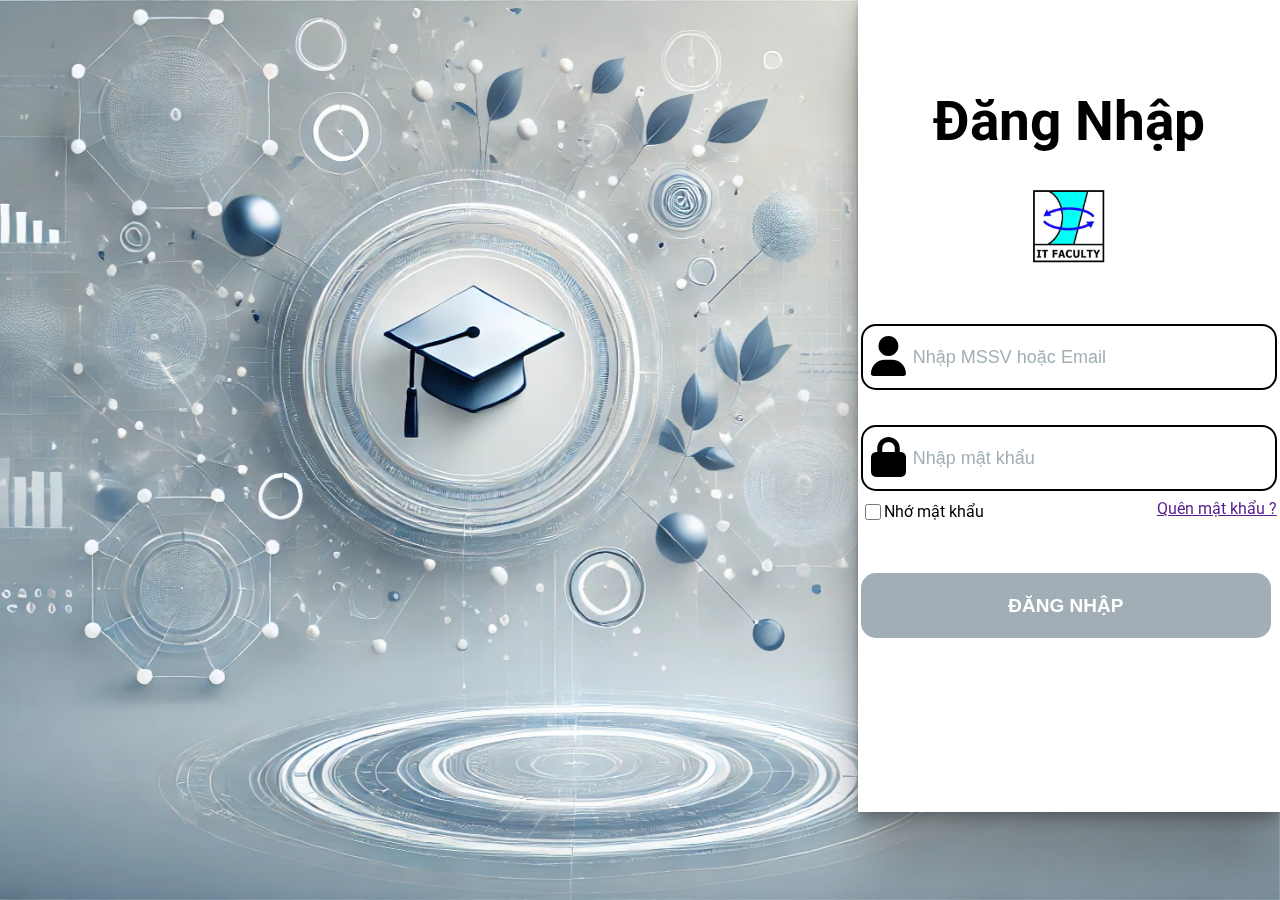
<file: Index.html>
<!DOCTYPE html>
<html lang="en">
  <head>
    <link rel="stylesheet" href="/css/reset.css" />
    <link rel="stylesheet" href="/css/index.css" />
    <link rel="preconnect" href="https://fonts.googleapis.com" />
    <link rel="preconnect" href="https://fonts.gstatic.com" crossorigin />
    <link
      rel="stylesheet"
      href="https://cdnjs.cloudflare.com/ajax/libs/font-awesome/6.7.2/css/all.min.css"
      integrity="sha512-Evv84Mr4kqVGRNSgIGL/F/aIDqQb7xQ2vcrdIwxfjThSH8CSR7PBEakCr51Ck+w+/U6swU2Im1vVX0SVk9ABhg=="
      crossorigin="anonymous"
      referrerpolicy="no-referrer"
    />
    <link
      href="https://fonts.googleapis.com/css2?family=Be+Vietnam+Pro:ital,wght@0,100;0,200;0,300;0,400;0,500;0,600;0,700;0,800;0,900;1,100;1,200;1,300;1,400;1,500;1,600;1,700;1,800;1,900&family=Inter:ital,opsz,wght@0,14..32,100..900;1,14..32,100..900&family=Poppins:ital,wght@0,100;0,200;0,300;0,400;0,500;0,600;0,700;0,800;0,900;1,100;1,200;1,300;1,400;1,500;1,600;1,700;1,800;1,900&family=Roboto:ital,wght@0,100;0,300;0,400;0,500;0,700;0,900;1,100;1,300;1,400;1,500;1,700;1,900&family=Sora:wght@100..800&display=swap"
      rel="stylesheet"
    />
    <meta charset="UTF-8" />
    <meta name="viewport" content="width=device-width, initial-scale=1.0" />
    <title>Đăng Nhập</title>
  </head>
  <body>
    <img src="/picture/image.png" class="bg" />
    <div class="container">
      <div class="login">
        <h1 class="login-title">Đăng Nhập</h1>
        <img src="/picture/it.png" alt="" class="login-picture" />
        <form action="" class="login-form">
          <div class="user-container">
            <i class="fa-solid fa-user"></i>
            <input
              type="text"
              name=""
              id=""
              placeholder="Nhập MSSV hoặc Email"
              class="user"
            />
          </div>
          <div class="password-container">
            <i class="fa-solid fa-lock"></i>
            <input
              type="password"
              name=""
              id=""
              placeholder="Nhập mật khẩu"
              class="password"
            />
          </div>
          <div class="login-container">
            <div class="remember">
              <input type="checkbox" name="" id="" />
              <div class="remember-title">Nhớ mật khẩu</div>
            </div>
            <a href="" class="fgpass">Quên mật khẩu ?</a>
          </div>
          <button class="btn">ĐĂNG NHẬP</button>
        </form>
      </div>
    </div>
  </body>
</html>
</file>
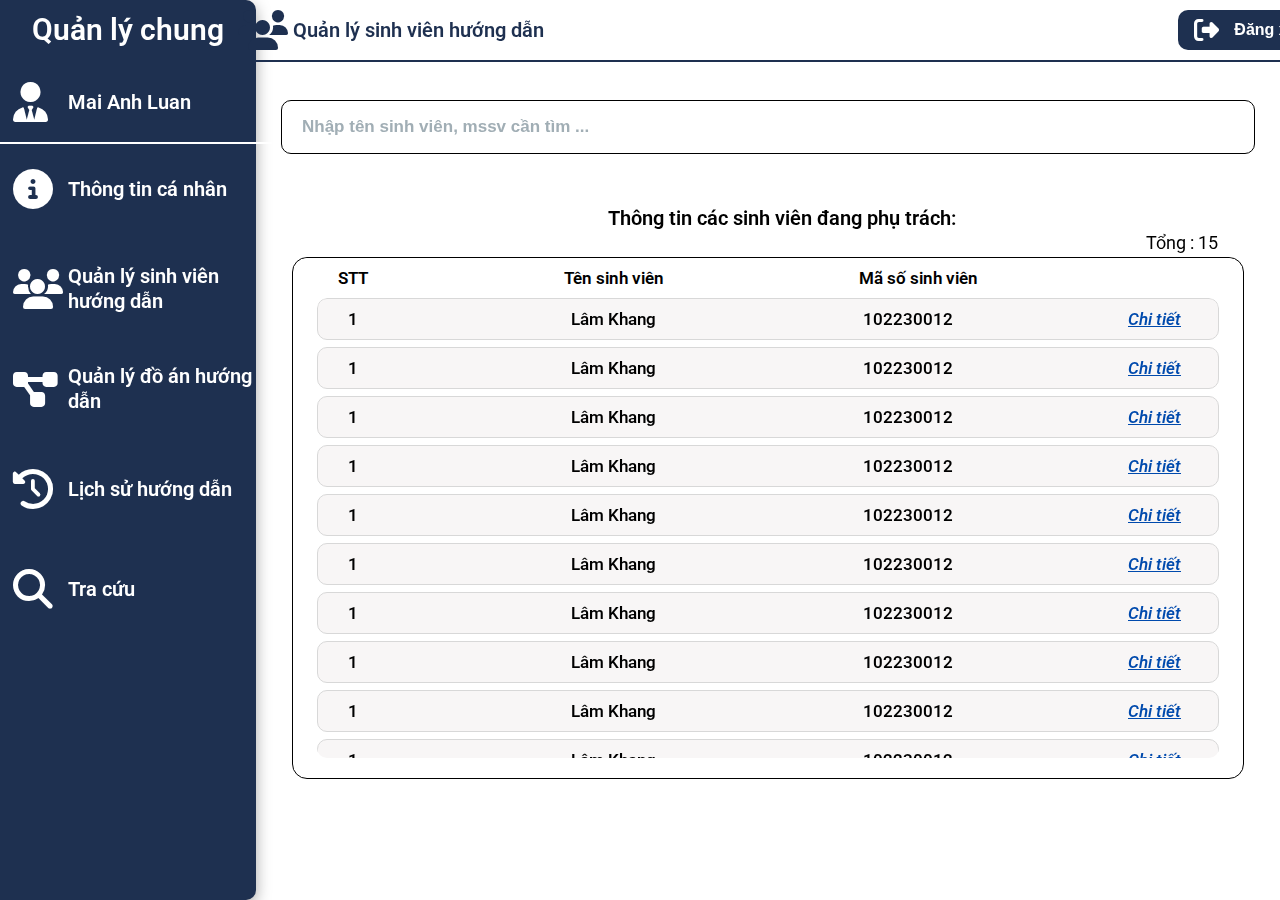
<file: GV-quanlysinhvien.html>
<!DOCTYPE html>
<html lang="en">
  <head>
    <link rel="stylesheet" href="/css/reset.css" />
    <link rel="stylesheet" href="/css/GV-quanlysinhvien.css" />
    <link rel="preconnect" href="https://fonts.googleapis.com" />
    <link rel="preconnect" href="https://fonts.gstatic.com" crossorigin />
    <link
      rel="stylesheet"
      href="https://cdnjs.cloudflare.com/ajax/libs/font-awesome/6.7.2/css/all.min.css"
      integrity="sha512-Evv84Mr4kqVGRNSgIGL/F/aIDqQb7xQ2vcrdIwxfjThSH8CSR7PBEakCr51Ck+w+/U6swU2Im1vVX0SVk9ABhg=="
      crossorigin="anonymous"
      referrerpolicy="no-referrer"
    />
    <link
      href="https://fonts.googleapis.com/css2?family=Be+Vietnam+Pro:ital,wght@0,100;0,200;0,300;0,400;0,500;0,600;0,700;0,800;0,900;1,100;1,200;1,300;1,400;1,500;1,600;1,700;1,800;1,900&family=Inter:ital,opsz,wght@0,14..32,100..900;1,14..32,100..900&family=Poppins:ital,wght@0,100;0,200;0,300;0,400;0,500;0,600;0,700;0,800;0,900;1,100;1,200;1,300;1,400;1,500;1,600;1,700;1,800;1,900&family=Roboto:ital,wght@0,100;0,300;0,400;0,500;0,700;0,900;1,100;1,300;1,400;1,500;1,700;1,900&family=Sora:wght@100..800&display=swap"
      rel="stylesheet"
    />
    <meta charset="UTF-8" />
    <meta name="viewport" content="width=device-width, initial-scale=1.0" />
    <title>Quản lý sinh viên</title>
  </head>
  <body>
    <div class="container">
      <div class="left">
        <h1>Quản lý chung</h1>
        <div class="gachngang"></div>
        <div class="xinchao">
          <i class="fa-solid fa-user-tie"></i>
          <span>Mai Anh Luan </span>
        </div>
        <div class="gachngang2"></div>
        <a href="/GV-thongtin.html" class="info">
          <i class="fa-solid fa-circle-info"></i>
          <span>Thông tin cá nhân</span>
        </a>
        <a href="/GV-quanlysinhvien.html" class="detail">
          <i class="fa-solid fa-users"></i>
          <span>Quản lý sinh viên hướng dẫn</span>
        </a>
        <a href="/GV-quanlydoan.html" class="detail">
          <i class="fa-solid fa-diagram-project"></i>
          <span>Quản lý đồ án hướng dẫn</span>
        </a>
        <a href="/GV-lichsuhuongdan.html" class="progess">
          <i class="fa-solid fa-clock-rotate-left"></i>
          <span>Lịch sử hướng dẫn</span>
        </a>
        <a href="/GV-tracuu.html" class="score">
          <i class="fa-solid fa-magnifying-glass"></i>
          <span>Tra cứu</span>
        </a>
      </div>
      <div class="right">
        <div class="hienthi">
          <div class="hienthi-thongtin">
            <i class="fa-solid fa-users"></i>
            <span>Quản lý sinh viên hướng dẫn</span>
          </div>
          <button class="btn-out">
            <i class="fa-solid fa-right-from-bracket"></i>
            <div class="out">Đăng xuất</div>
          </button>
        </div>
        <div class="right-container">
          <input
            type="text"
            name=""
            id=""
            placeholder="Nhập tên sinh viên, mssv cần tìm ..."
          />
          <div class="thongtinsv-container">
            <h1 class="thongtinsv">Thông tin các sinh viên đang phụ trách:</h1>
            <div class="tong">Tổng : 15</div>
          </div>
          <div class="right-information">
            <div>
              <div>STT</div>
              <div>Tên sinh viên</div>
              <div>Mã số sinh viên</div>
            </div>
            <div class="information-container">
              <div>
                <div class="thanhphan">
                  <div>1</div>
                  <div>Lâm Khang</div>
                  <div>102230012</div>
                  <a href="">Chi tiết</a>
                </div>
                <div class="thanhphan">
                  <div>1</div>
                  <div>Lâm Khang</div>
                  <div>102230012</div>
                  <a href="">Chi tiết</a>
                </div>
                <div class="thanhphan">
                  <div>1</div>
                  <div>Lâm Khang</div>
                  <div>102230012</div>
                  <a href="">Chi tiết</a>
                </div>
                <div class="thanhphan">
                  <div>1</div>
                  <div>Lâm Khang</div>
                  <div>102230012</div>
                  <a href="">Chi tiết</a>
                </div>
                <div class="thanhphan">
                  <div>1</div>
                  <div>Lâm Khang</div>
                  <div>102230012</div>
                  <a href="">Chi tiết</a>
                </div>
                <div class="thanhphan">
                  <div>1</div>
                  <div>Lâm Khang</div>
                  <div>102230012</div>
                  <a href="">Chi tiết</a>
                </div>
                <div class="thanhphan">
                  <div>1</div>
                  <div>Lâm Khang</div>
                  <div>102230012</div>
                  <a href="">Chi tiết</a>
                </div>
                <div class="thanhphan">
                  <div>1</div>
                  <div>Lâm Khang</div>
                  <div>102230012</div>
                  <a href="">Chi tiết</a>
                </div>
                <div class="thanhphan">
                  <div>1</div>
                  <div>Lâm Khang</div>
                  <div>102230012</div>
                  <a href="">Chi tiết</a>
                </div>
                <div class="thanhphan">
                  <div>1</div>
                  <div>Lâm Khang</div>
                  <div>102230012</div>
                  <a href="">Chi tiết</a>
                </div>
                <div class="thanhphan">
                  <div>1</div>
                  <div>Lâm Khang</div>
                  <div>102230012</div>
                  <a href="">Chi tiết</a>
                </div>
                <div class="thanhphan">
                  <div>1</div>
                  <div>Lâm Khang</div>
                  <div>102230012</div>
                  <a href="">Chi tiết</a>
                </div>
                <div class="thanhphan">
                  <div>1</div>
                  <div>Lâm Khang</div>
                  <div>102230012</div>
                  <a href="">Chi tiết</a>
                </div>
                <div class="thanhphan">
                  <div>1</div>
                  <div>Lâm Khang</div>
                  <div>102230012</div>
                  <a href="">Chi tiết</a>
                </div>
                <div class="thanhphan">
                  <div>1</div>
                  <div>Lâm Khang</div>
                  <div>102230012</div>
                  <a href="">Chi tiết</a>
                </div>
                <div class="thanhphan">
                  <div>1</div>
                  <div>Lâm Khang</div>
                  <div>102230012</div>
                  <a href="">Chi tiết</a>
                </div>
                <div class="thanhphan">
                  <div>1</div>
                  <div>Lâm Khang</div>
                  <div>102230012</div>
                  <a href="">Chi tiết</a>
                </div>
                <div class="thanhphan">
                  <div>1</div>
                  <div>Lâm Khang</div>
                  <div>102230012</div>
                  <a href="">Chi tiết</a>
                </div>
                <div class="thanhphan">
                  <div>1</div>
                  <div>Lâm Khang</div>
                  <div>102230012</div>
                  <a href="">Chi tiết</a>
                </div>
                <div class="thanhphan">
                  <div>1</div>
                  <div>Lâm Khang</div>
                  <div>102230012</div>
                  <a href="">Chi tiết</a>
                </div>
                <div class="thanhphan">
                  <div>1</div>
                  <div>Lâm Khang</div>
                  <div>102230012</div>
                  <a href="">Chi tiết</a>
                </div>
                <div class="thanhphan">
                  <div>1</div>
                  <div>Lâm Khang</div>
                  <div>102230012</div>
                  <a href="">Chi tiết</a>
                </div>
              </div>
            </div>
          </div>
        </div>
      </div>
    </div>
  </body>
</html>
</file>
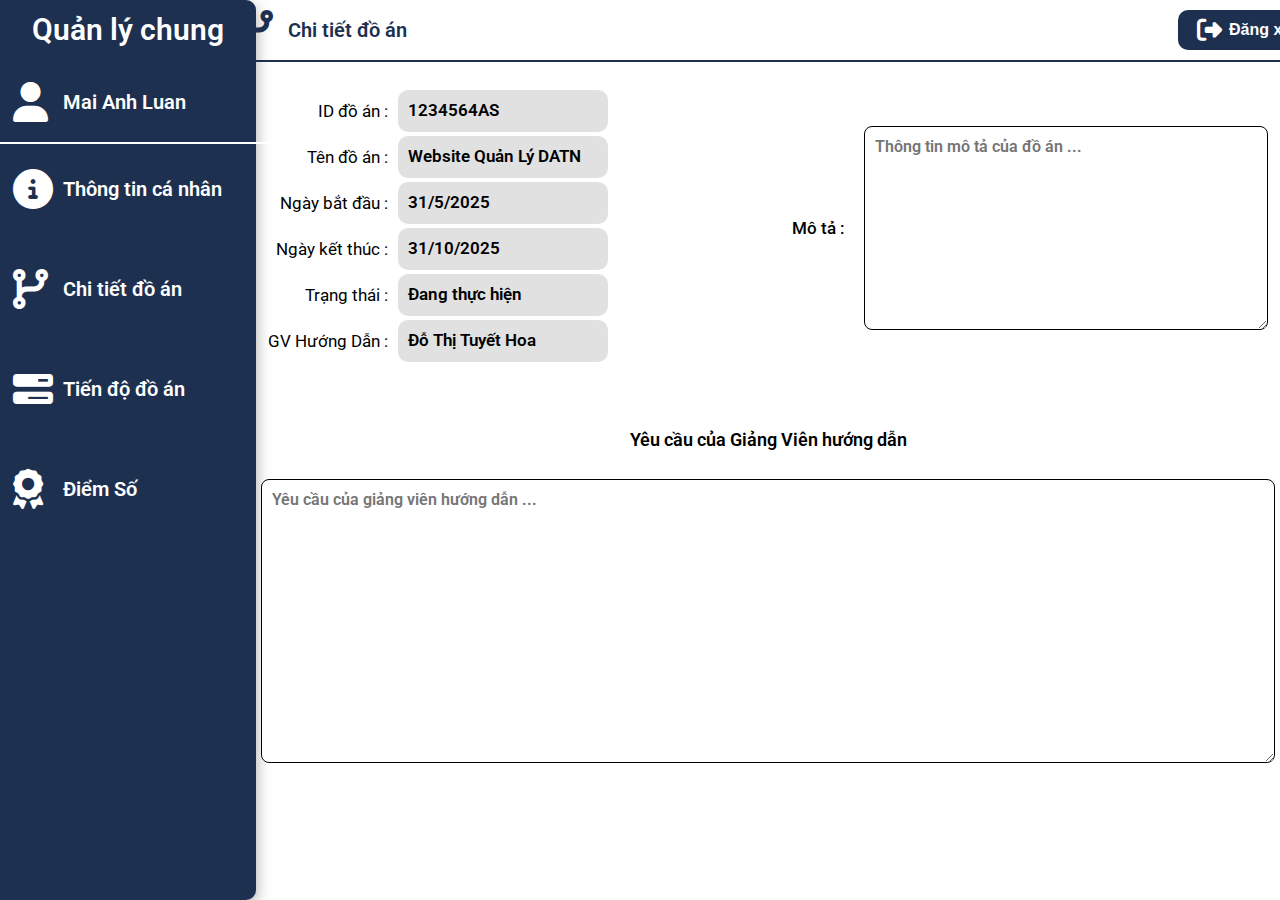
<file: SV-chitiet.html>
<!DOCTYPE html>
<html lang="en">
  <head>
    <link rel="stylesheet" href="/css/reset.css" />
    <link rel="stylesheet" href="/css/SV-chitiet.css" />
    <link rel="preconnect" href="https://fonts.googleapis.com" />
    <link rel="preconnect" href="https://fonts.gstatic.com" crossorigin />
    <link
      rel="stylesheet"
      href="https://cdnjs.cloudflare.com/ajax/libs/font-awesome/6.7.2/css/all.min.css"
      integrity="sha512-Evv84Mr4kqVGRNSgIGL/F/aIDqQb7xQ2vcrdIwxfjThSH8CSR7PBEakCr51Ck+w+/U6swU2Im1vVX0SVk9ABhg=="
      crossorigin="anonymous"
      referrerpolicy="no-referrer"
    />
    <link
      href="https://fonts.googleapis.com/css2?family=Be+Vietnam+Pro:ital,wght@0,100;0,200;0,300;0,400;0,500;0,600;0,700;0,800;0,900;1,100;1,200;1,300;1,400;1,500;1,600;1,700;1,800;1,900&family=Inter:ital,opsz,wght@0,14..32,100..900;1,14..32,100..900&family=Poppins:ital,wght@0,100;0,200;0,300;0,400;0,500;0,600;0,700;0,800;0,900;1,100;1,200;1,300;1,400;1,500;1,600;1,700;1,800;1,900&family=Roboto:ital,wght@0,100;0,300;0,400;0,500;0,700;0,900;1,100;1,300;1,400;1,500;1,700;1,900&family=Sora:wght@100..800&display=swap"
      rel="stylesheet"
    />
    <meta charset="UTF-8" />
    <meta name="viewport" content="width=device-width, initial-scale=1.0" />
    <title>Chi Tiết Đồ Án</title>
  </head>
  <body>
    <div class="container">
      <div class="left">
        <h1>Quản lý chung</h1>
        <div class="gachngang"></div>
        <div class="xinchao">
          <i class="fa-solid fa-user"></i>
          <span>Mai Anh Luan </span>
        </div>
        <div class="gachngang2"></div>
        <a href="/SV-thongtin.html" class="info">
          <i class="fa-solid fa-circle-info"></i>
          <span>Thông tin cá nhân</span>
        </a>
        <a href="/SV-chitiet.html" class="detail">
          <i class="fa-solid fa-code-branch"></i>
          <span>Chi tiết đồ án </span>
        </a>
        <a href="/SV-tiendo.html" class="progess">
          <i class="fa-solid fa-bars-progress"></i>
          <span>Tiến độ đồ án</span>
        </a>
        <a href="/SV-diemso.html" class="score">
          <i class="fa-solid fa-award"></i>
          <span>Điểm Số</span>
        </a>
      </div>
      <div class="right">
        <div class="hienthi">
          <div class="hienthi-thongtin">
            <i class="fa-solid fa-code-branch"></i>
            <span>Chi tiết đồ án </span>
          </div>
          <button class="btn-out">
            <i class="fa-solid fa-right-from-bracket"></i>
            <div class="out">Đăng xuất</div>
          </button>
        </div>
        <div class="right-container">
          <div class="right-container-top">
            <div class="right-container-info">
              <div class="thongtin1-box1">
                <div>ID đồ án :</div>
                <div>1234564AS</div>
              </div>
              <div class="thongtin1-box1">
                <div>Tên đồ án :</div>
                <div>Website Quản Lý DATN</div>
              </div>
              <div class="thongtin1-box1">
                <div>Ngày bắt đầu :</div>
                <div>31/5/2025</div>
              </div>
              <div class="thongtin1-box1">
                <div>Ngày kết thúc :</div>
                <div>31/10/2025</div>
              </div>
              <div class="thongtin1-box1">
                <div>Trạng thái :</div>
                <div>Đang thực hiện</div>
              </div>
              <div class="thongtin1-box1">
                <div>GV Hướng Dẫn :</div>
                <div>Đỗ Thị Tuyết Hoa</div>
              </div>
            </div>
            <div class="right-container-detail">
              <h1>Mô tả :</h1>
              <textarea placeholder="Thông tin mô tả của đồ án ..."></textarea>
            </div>
          </div>
          <div class="right-container-bot">
            <div class="right-container-cmt">
              <h1>Yêu cầu của Giảng Viên hướng dẫn</h1>
              <textarea
                placeholder="Yêu cầu của giảng viên hướng dẫn ..."
              ></textarea>
            </div>
          </div>
        </div>
      </div>
    </div>
  </body>
</html>
</file>
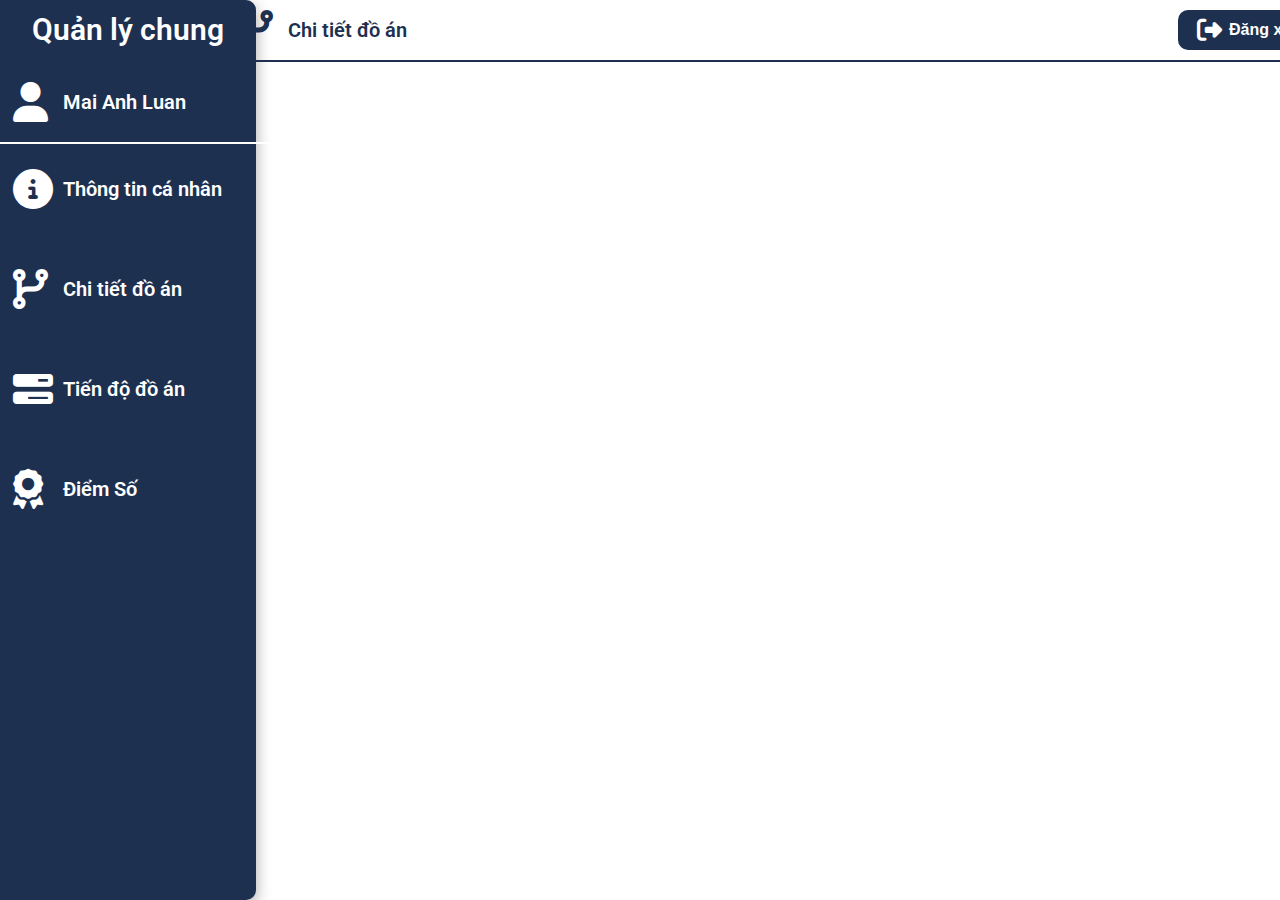
<file: SV-diemso.html>
<!DOCTYPE html>
<html lang="en">
  <head>
    <link rel="stylesheet" href="/css/reset.css" />
    <link rel="stylesheet" href="/css/SV-chitiet.css" />
    <link rel="preconnect" href="https://fonts.googleapis.com" />
    <link rel="preconnect" href="https://fonts.gstatic.com" crossorigin />
    <link
      rel="stylesheet"
      href="https://cdnjs.cloudflare.com/ajax/libs/font-awesome/6.7.2/css/all.min.css"
      integrity="sha512-Evv84Mr4kqVGRNSgIGL/F/aIDqQb7xQ2vcrdIwxfjThSH8CSR7PBEakCr51Ck+w+/U6swU2Im1vVX0SVk9ABhg=="
      crossorigin="anonymous"
      referrerpolicy="no-referrer"
    />
    <link
      href="https://fonts.googleapis.com/css2?family=Be+Vietnam+Pro:ital,wght@0,100;0,200;0,300;0,400;0,500;0,600;0,700;0,800;0,900;1,100;1,200;1,300;1,400;1,500;1,600;1,700;1,800;1,900&family=Inter:ital,opsz,wght@0,14..32,100..900;1,14..32,100..900&family=Poppins:ital,wght@0,100;0,200;0,300;0,400;0,500;0,600;0,700;0,800;0,900;1,100;1,200;1,300;1,400;1,500;1,600;1,700;1,800;1,900&family=Roboto:ital,wght@0,100;0,300;0,400;0,500;0,700;0,900;1,100;1,300;1,400;1,500;1,700;1,900&family=Sora:wght@100..800&display=swap"
      rel="stylesheet"
    />
    <meta charset="UTF-8" />
    <meta name="viewport" content="width=device-width, initial-scale=1.0" />
    <title>Chi Tiết Đồ Án</title>
  </head>
  <body>
    <div class="container">
      <div class="left">
        <h1>Quản lý chung</h1>
        <div class="gachngang"></div>
        <div class="xinchao">
          <i class="fa-solid fa-user"></i>
          <span>Mai Anh Luan </span>
        </div>
        <div class="gachngang2"></div>
        <a href="/SV-thongtin.html" class="info">
          <i class="fa-solid fa-circle-info"></i>
          <span>Thông tin cá nhân</span>
        </a>
        <a href="/SV-chitiet.html" class="detail">
          <i class="fa-solid fa-code-branch"></i>
          <span>Chi tiết đồ án </span>
        </a>
        <a href="/SV-tiendo.html" class="progess">
          <i class="fa-solid fa-bars-progress"></i>
          <span>Tiến độ đồ án</span>
        </a>
        <a href="/SV-diemso.html" class="score">
          <i class="fa-solid fa-award"></i>
          <span>Điểm Số</span>
        </a>
      </div>
      <div class="right">
        <div class="hienthi">
          <div class="hienthi-thongtin">
            <i class="fa-solid fa-code-branch"></i>
            <span>Chi tiết đồ án </span>
          </div>
          <button class="btn-out">
            <i class="fa-solid fa-right-from-bracket"></i>
            <div class="out">Đăng xuất</div>
          </button>
        </div>
        <!------------------------------------------------------------------------ -->
      </div>
    </div>
  </body>
</html>
</file>
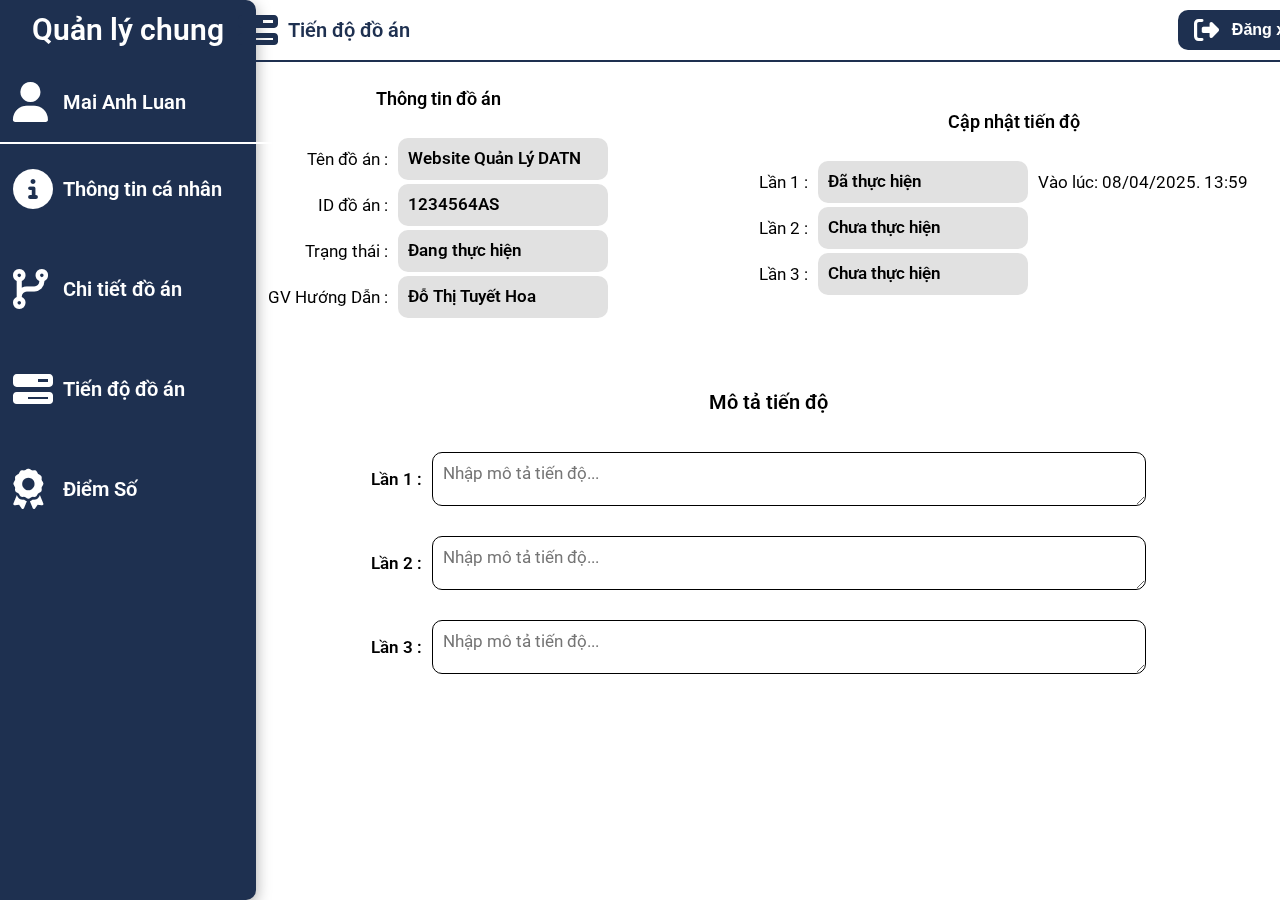
<file: SV-tiendo.html>
<!DOCTYPE html>
<html lang="en">
  <head>
    <link rel="stylesheet" href="/css/reset.css" />
    <link rel="stylesheet" href="/css/SV-tiendo.css" />
    <link rel="preconnect" href="https://fonts.googleapis.com" />
    <link rel="preconnect" href="https://fonts.gstatic.com" crossorigin />
    <link
      rel="stylesheet"
      href="https://cdnjs.cloudflare.com/ajax/libs/font-awesome/6.7.2/css/all.min.css"
      integrity="sha512-Evv84Mr4kqVGRNSgIGL/F/aIDqQb7xQ2vcrdIwxfjThSH8CSR7PBEakCr51Ck+w+/U6swU2Im1vVX0SVk9ABhg=="
      crossorigin="anonymous"
      referrerpolicy="no-referrer"
    />
    <link
      href="https://fonts.googleapis.com/css2?family=Be+Vietnam+Pro:ital,wght@0,100;0,200;0,300;0,400;0,500;0,600;0,700;0,800;0,900;1,100;1,200;1,300;1,400;1,500;1,600;1,700;1,800;1,900&family=Inter:ital,opsz,wght@0,14..32,100..900;1,14..32,100..900&family=Poppins:ital,wght@0,100;0,200;0,300;0,400;0,500;0,600;0,700;0,800;0,900;1,100;1,200;1,300;1,400;1,500;1,600;1,700;1,800;1,900&family=Roboto:ital,wght@0,100;0,300;0,400;0,500;0,700;0,900;1,100;1,300;1,400;1,500;1,700;1,900&family=Sora:wght@100..800&display=swap"
      rel="stylesheet"
    />
    <meta charset="UTF-8" />
    <meta name="viewport" content="width=device-width, initial-scale=1.0" />
    <title>Chi Tiết Đồ Án</title>
  </head>
  <body>
    <div class="container">
      <div class="left">
        <h1>Quản lý chung</h1>
        <div class="gachngang"></div>
        <div class="xinchao">
          <i class="fa-solid fa-user"></i>
          <span>Mai Anh Luan </span>
        </div>
        <div class="gachngang2"></div>
        <a href="/SV-thongtin.html" class="info">
          <i class="fa-solid fa-circle-info"></i>
          <span>Thông tin cá nhân</span>
        </a>
        <a href="/SV-chitiet.html" class="detail">
          <i class="fa-solid fa-code-branch"></i>
          <span>Chi tiết đồ án </span>
        </a>
        <a href="/SV-tiendo.html" class="progess">
          <i class="fa-solid fa-bars-progress"></i>
          <span>Tiến độ đồ án</span>
        </a>
        <a href="/SV-diemso.html" class="score">
          <i class="fa-solid fa-award"></i>
          <span>Điểm Số</span>
        </a>
      </div>
      <div class="right">
        <div class="hienthi">
          <div class="hienthi-thongtin">
            <i class="fa-solid fa-bars-progress"></i>
            <span>Tiến độ đồ án</span>
          </div>
          <button class="btn-out">
            <i class="fa-solid fa-right-from-bracket"></i>
            <div class="out">Đăng xuất</div>
          </button>
        </div>
        <div class="right-container">
          <div class="right-container-top">
            <div class="right-top-left">
              <h1>Thông tin đồ án</h1>
              <div>
                <div class="thongtin1-box1">
                  <div>Tên đồ án :</div>
                  <div>Website Quản Lý DATN</div>
                </div>
                <div class="thongtin1-box1">
                  <div>ID đồ án :</div>
                  <div>1234564AS</div>
                </div>
                <div class="thongtin1-box1">
                  <div>Trạng thái :</div>
                  <div>Đang thực hiện</div>
                </div>
                <div class="thongtin1-box1">
                  <div>GV Hướng Dẫn :</div>
                  <div>Đỗ Thị Tuyết Hoa</div>
                </div>
              </div>
            </div>
            <div class="right-top-right">
              <h1>Cập nhật tiến độ</h1>
              <div>
                <div class="thongtin1-box1">
                  <div>Lần 1 :</div>
                  <div>Đã thực hiện</div>
                  <div>Vào lúc: 08/04/2025. 13:59</div>
                </div>
                <div class="thongtin1-box1">
                  <div>Lần 2 :</div>
                  <div>Chưa thực hiện</div>
                  <div></div>
                </div>
                <div class="thongtin1-box1">
                  <div>Lần 3 :</div>
                  <div>Chưa thực hiện</div>
                  <div></div>
                </div>
              </div>
            </div>
          </div>
          <div class="right-container-bot">
            <div>Mô tả tiến độ</div>
            <div class="bot-box1">
              <div>Lần 1 :</div>
              <textarea
                name=""
                id=""
                placeholder="Nhập mô tả tiến độ..."
              ></textarea>
            </div>
            <div class="bot-box1">
              <div>Lần 2 :</div>
              <textarea
                name=""
                id=""
                placeholder="Nhập mô tả tiến độ..."
              ></textarea>
            </div>
            <div class="bot-box1">
              <div>Lần 3 :</div>
              <textarea
                name=""
                id=""
                placeholder="Nhập mô tả tiến độ..."
              ></textarea>
            </div>
          </div>
        </div>
      </div>
    </div>
  </body>
</html>
</file>
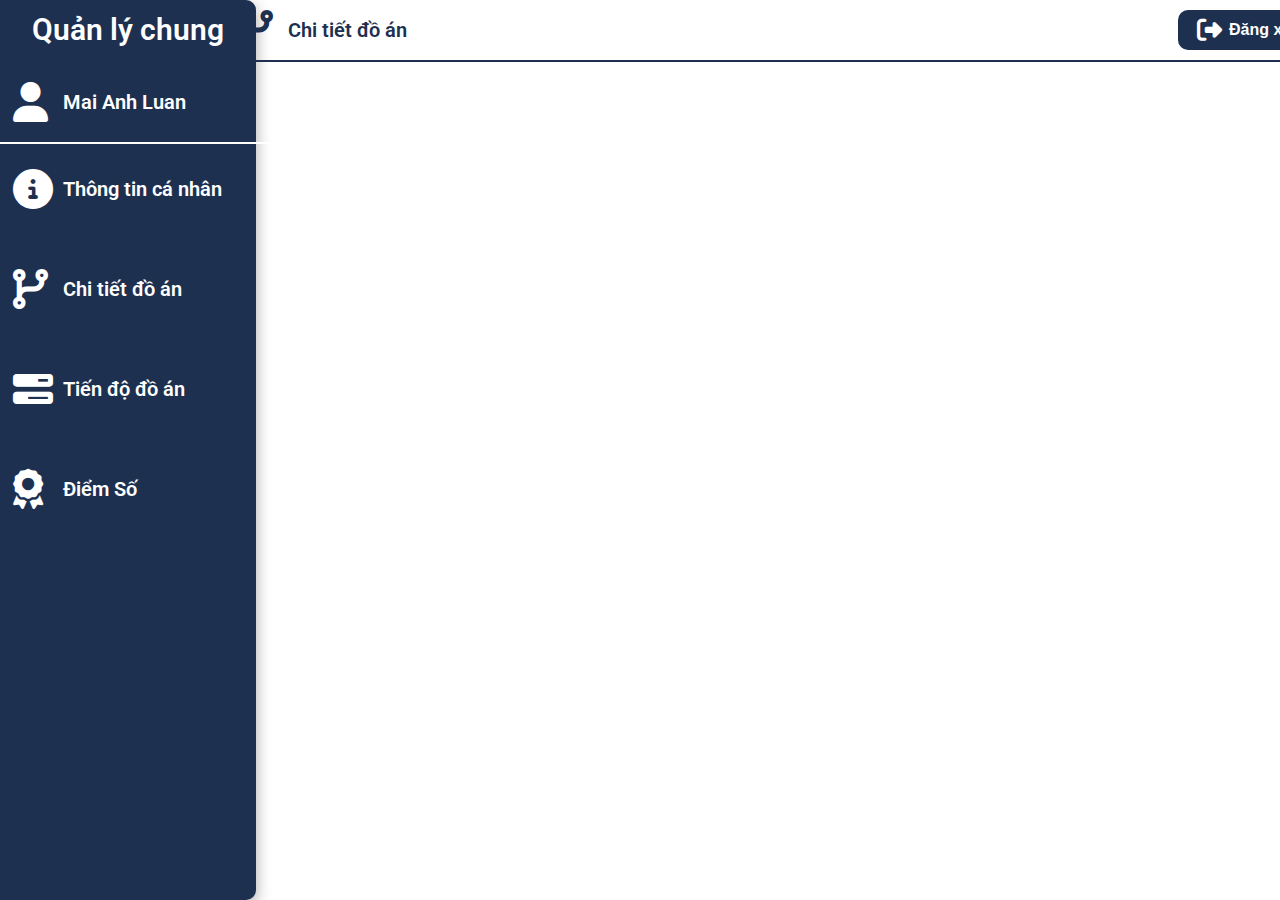
<file: temp1.html>
<!DOCTYPE html>
<html lang="en">
  <head>
    <link rel="stylesheet" href="/css/reset.css" />
    <link rel="stylesheet" href="/css/SV-chitiet.css" />
    <link rel="preconnect" href="https://fonts.googleapis.com" />
    <link rel="preconnect" href="https://fonts.gstatic.com" crossorigin />
    <link
      rel="stylesheet"
      href="https://cdnjs.cloudflare.com/ajax/libs/font-awesome/6.7.2/css/all.min.css"
      integrity="sha512-Evv84Mr4kqVGRNSgIGL/F/aIDqQb7xQ2vcrdIwxfjThSH8CSR7PBEakCr51Ck+w+/U6swU2Im1vVX0SVk9ABhg=="
      crossorigin="anonymous"
      referrerpolicy="no-referrer"
    />
    <link
      href="https://fonts.googleapis.com/css2?family=Be+Vietnam+Pro:ital,wght@0,100;0,200;0,300;0,400;0,500;0,600;0,700;0,800;0,900;1,100;1,200;1,300;1,400;1,500;1,600;1,700;1,800;1,900&family=Inter:ital,opsz,wght@0,14..32,100..900;1,14..32,100..900&family=Poppins:ital,wght@0,100;0,200;0,300;0,400;0,500;0,600;0,700;0,800;0,900;1,100;1,200;1,300;1,400;1,500;1,600;1,700;1,800;1,900&family=Roboto:ital,wght@0,100;0,300;0,400;0,500;0,700;0,900;1,100;1,300;1,400;1,500;1,700;1,900&family=Sora:wght@100..800&display=swap"
      rel="stylesheet"
    />
    <meta charset="UTF-8" />
    <meta name="viewport" content="width=device-width, initial-scale=1.0" />
    <title>Chi Tiết Đồ Án</title>
  </head>
  <body>
    <div class="container">
      <div class="left">
        <h1>Quản lý chung</h1>
        <div class="gachngang"></div>
        <div class="xinchao">
          <i class="fa-solid fa-user"></i>
          <span>Mai Anh Luan </span>
        </div>
        <div class="gachngang2"></div>
        <a href="/SV-thongtin.html" class="info">
          <i class="fa-solid fa-circle-info"></i>
          <span>Thông tin cá nhân</span>
        </a>
        <a href="/SV-chitiet.html" class="detail">
          <i class="fa-solid fa-code-branch"></i>
          <span>Chi tiết đồ án </span>
        </a>
        <a href="" class="progess">
          <i class="fa-solid fa-bars-progress"></i>
          <span>Tiến độ đồ án</span>
        </a>
        <a href="" class="score">
          <i class="fa-solid fa-award"></i>
          <span>Điểm Số</span>
        </a>
      </div>
      <div class="right">
        <div class="hienthi">
          <div class="hienthi-thongtin">
            <i class="fa-solid fa-code-branch"></i>
            <span>Chi tiết đồ án </span>
          </div>
          <button class="btn-out">
            <i class="fa-solid fa-right-from-bracket"></i>
            <div class="out">Đăng xuất</div>
          </button>
        </div>
        <!------------------------------------------------------------------------ -->
      </div>
    </div>
  </body>
</html>
</file>
<file: css/index.css>
html {
  overflow: hidden;
  font-family: "Roboto", sans-serif;
}
.bg {
  width: 100%;
  height: 100%;
  object-fit: cover;
  position: fixed;
  top: 0;
  left: 0;
  z-index: -1;
}

.container {
  height: 100%;
  width: 100%;
  display: flex;
  justify-content: end;
}
.login {
  height: 812px;
  background-color: white;
  width: 33%;
  display: flex;
  flex-direction: column;
  align-items: center;
  justify-content: center;
  box-shadow: rgba(0, 0, 0, 0.25) 0px 54px 55px,
    rgba(0, 0, 0, 0.12) 0px -12px 30px, rgba(0, 0, 0, 0.12) 0px 4px 6px,
    rgba(0, 0, 0, 0.17) 0px 12px 13px, rgba(0, 0, 0, 0.09) 0px -3px 5px;
}

.login-title {
  font-size: 55px;
  font-weight: 700;
  margin-bottom: 40px;
}
.login-picture {
  width: 75px;
  height: 75px;
  margin-bottom: 60px;
}
.login-form {
  display: flex;
  flex-direction: column;
  justify-content: space-between;
}
.login-container {
  display: flex;
  justify-content: space-between;
  margin-bottom: 50px;
}
.remember {
  display: flex;
  justify-content: space-between;
  align-items: center;
}
.user {
  width: 360px;
  margin-bottom: 35px;
  height: 60px;
  border-radius: 15px;
  border: 2px solid #000000;
  padding-left: 50px;
  font-size: 18px;
  &:focus {
    outline: none;
    border: 2px solid #004aad;
  }
}
.password {
  width: 360px;
  margin-bottom: 10px;
  height: 60px;
  border-radius: 15px;
  border: 2px solid #000000;
  padding-left: 50px;
  font-size: 18px;
  &:focus {
    outline: none;
    border: 2px solid #004aad;
  }
}

.btn {
  width: 410px;
  height: 65px;
  border-radius: 15px;
  border: none;
  background-color: #a1aeb5;
  color: white;
  font-size: 19px;
  font-weight: 600;
  cursor: pointer;
  &:hover {
    background-color: #727b80;
    color: rgba(255, 255, 255, 0.519);
  }
  margin-bottom: 80px;
}

.user-container {
  position: relative;
  &:focus-within {
    color: #004aad;
  }
}
.password-container {
  position: relative;
  &:focus-within {
    color: #004aad;
  }
}
.fa-user {
  position: absolute;
  font-size: 40px;
  top: 12px;
  left: 10px;
}
.fa-lock {
  position: absolute;
  font-size: 40px;
  top: 12px;
  left: 10px;
}

input[type="checkbox"] {
  width: 16px;
  height: 16px;
  cursor: pointer;
}
</file>
<file: css/GV-quanlysinhvien.css>
html {
  font-family: "Roboto", sans-serif;
  width: 100%;
  height: 100%;
  box-sizing: border-box;
  font-size: 62.5%;
  position: fixed;
}
body {
  width: 100%;
  height: 100%;
}
.container {
  display: flex;
  width: 100%;
  height: 100%;
}
.left {
  height: 100%;
  background-color: #1e3050;
  width: 20%;
  border-radius: 0rem 1rem 1rem 0;
  box-shadow: rgba(0, 0, 0, 0.35) 0px 5px 15px;
  display: flex;
  flex-direction: column;
  align-items: center;
}
.right {
  height: 100%;
  width: 80%;
  display: flex;
  flex-direction: column;
  align-items: center;
}
.gachngang {
  width: 259.2rem;
  height: 0.2rem;
  background-color: #1e3050;
}
.fa-solid {
  color: white;
  font-size: 4rem;
  margin-right: 1.5rem;
  width: 4rem;
  margin-left: 1rem;
}
span {
  font-size: 2rem;
  color: white;
  font-weight: 600;
  line-height: 2.5rem;
}

h1 {
  font-size: 3rem;
  color: white;
  font-weight: 600;
  margin-bottom: 1.5rem;
  margin-top: 1.5rem;
}
.gachngang {
  margin-bottom: 2rem;
}
.xinchao {
  display: flex;
  align-items: center;
  width: 25rem;
  margin-bottom: 2rem;
}
.gachngang2 {
  width: 28.7rem;
  height: 0.2rem;
  background-color: white;
  margin-bottom: 2rem;
}
.detail,
.progess,
.score,
.info {
  display: flex;
  align-items: center;
  width: 25rem;
  height: 5rem;
  margin-bottom: 5rem;
  text-decoration: none;
  border-radius: 1rem;
  transition: all 0.3s ease;
  &:hover {
    transform: scale(1.1);
    background-color: #0054e6;
  }
}
.hienthi {
  display: flex;
  justify-content: space-between;
  width: 110rem;
  margin-top: 1rem;
  margin-left: 2rem;
}
.hienthi-thongtin {
  display: flex;
  align-items: center;
}
.hienthi-thongtin > :nth-child(1) {
  color: #1e3050;
}
.hienthi-thongtin > :nth-child(2) {
  color: #1e3050;
}
.btn-out {
  cursor: pointer;
  width: 15rem;
  height: 4rem;
  display: flex;
  align-items: center;
  border-radius: 1rem;
  border: none;
  background-color: #1e3050;
  &:hover {
    background-color: #0054e6;
  }
}
.fa-right-from-bracket {
  font-size: 2.5rem;
}
.out {
  font-size: 1.6rem;
  font-weight: 600;
  color: white;
  margin-right: 1rem;
  width: 15rem;
}
.right-information {
  width: 100rem;
  display: flex;
  flex-direction: column;
  align-items: center;
  margin-top: 0.5rem;
  width: 95rem;
  border: 0.1rem solid black;
  border-radius: 1.5rem;
  height: 52rem;
}
.right-container {
  margin-top: 5rem;
  display: flex;
  flex-direction: column;
  align-items: center;
}
.right-container > :nth-child(1) {
  width: 95rem;
  height: 5rem;
  border-radius: 10px;
  border: 0.15rem solid black;
  font-size: 1.7rem;
  padding-left: 2rem;
  font-weight: 600;
}
.thongtinsv-container {
  display: flex;
  align-items: center;
  margin-top: 3rem;
  width: 90rem;
  justify-content: end;
}
.thongtinsv {
  font-size: 2rem;
  color: black;
  margin-right: 19rem;
}
.tong {
  font-size: 1.8rem;
  color: black;
  margin-top: 5rem;
}
.information-container {
  height: 46rem;
  overflow: scroll;
  margin-top: 4rem;
  border-radius: 1rem;
}
.right-information > :nth-child(1) {
  display: flex;
  justify-content: space-between;
  align-items: center;
  width: 94rem;
  font-size: 1.7rem;
  font-weight: 600;
  background-color: white;
  position: fixed;
  height: 4rem;
  border-radius: 1rem;
}
.right-information > :nth-child(1) > :nth-child(1) {
  margin-left: 4rem;
}

.right-information > :nth-child(1) > :nth-child(3) {
  margin-right: 26rem;
}
.thanhphan {
  margin-bottom: 0.7rem;
  display: flex;
  width: 90rem;
  border: 0.1rem solid #d8d8d8;
  border-radius: 1rem;
  height: 4rem;
  background-color: #f8f6f6;
  font-size: 1.7rem;
  font-weight: 550;
  align-items: center;
  transition: all 0.2s ease;
  &:hover {
    background-color: #e7e7e7;

    border: 0.1rem solid #000000;
  }
}
.thanhphan > :nth-child(1) {
  width: 5rem;
  margin-left: 1rem;
  margin-right: 8.5rem;
  text-align: center;
}
.thanhphan > :nth-child(2) {
  width: 28rem;
  margin-left: 1rem;
  margin-right: 8.5rem;
  text-align: center;
}
.thanhphan > :nth-child(3) {
  width: 14rem;
  margin-right: 15rem;
  text-align: center;
}
.thanhphan > :nth-child(4) {
  color: #004aad;
  font-style: italic;
  &:hover {
    color: #006eff;
  }
}
</file>
<file: css/SV-chitiet.css>
html {
  font-family: "Roboto", sans-serif;
  width: 100%;
  height: 100%;
  box-sizing: border-box;
}
body {
  width: 100%;
  height: 100%;
}
.container {
  display: flex;
  width: 100%;
  height: 100%;
}
.left {
  height: 100%;
  background-color: #1e3050;
  width: 20%;
  border-radius: 0px 10px 10px 0;
  box-shadow: rgba(0, 0, 0, 0.35) 0px 5px 15px;
  display: flex;
  flex-direction: column;
  align-items: center;
}
.right {
  height: 100%;
  width: 80%;
  display: flex;
  flex-direction: column;
  align-items: center;
}
.gachngang {
  width: 2592px;
  height: 2px;
  background-color: #1e3050;
}
.fa-solid {
  color: white;
  font-size: 40px;
  margin-right: 10px;
  width: 40px;
  margin-left: 10px;
}
span {
  font-size: 20px;
  color: white;
  font-weight: 600;
}

h1 {
  font-size: 30px;
  color: white;
  font-weight: 600;
  margin-bottom: 15px;
  margin-top: 15px;
}
.gachngang {
  margin-bottom: 20px;
}
.xinchao {
  display: flex;
  align-items: center;
  width: 250px;
  margin-bottom: 20px;
}
.gachngang2 {
  width: 287px;
  height: 2px;
  background-color: white;
  margin-bottom: 20px;
}
.detail,
.progess,
.score,
.info {
  display: flex;
  align-items: center;
  width: 250px;
  height: 50px;
  margin-bottom: 50px;
  text-decoration: none;
  border-radius: 15px;
  transition: all 0.3s ease;
  &:hover {
    transform: scale(1.1);
    background-color: #0054e6;
    color: inherit;
  }
}

.hienthi {
  display: flex;
  justify-content: space-between;
  width: 1100px;
  margin-top: 10px;
  margin-left: 20px;
}
.hienthi-thongtin {
  display: flex;
  align-items: center;
}
.hienthi-thongtin > :nth-child(1) {
  color: #1e3050;
}
.hienthi-thongtin > :nth-child(2) {
  color: #1e3050;
}
.btn-out {
  cursor: pointer;
  width: 150px;
  height: 40px;
  display: flex;
  align-items: center;
  border-radius: 10px;
  border: none;
  background-color: #1e3050;
  &:hover {
    background-color: #0054e6;
  }
}
.fa-right-from-bracket {
  font-size: 25px;
  margin-right: 0px;
  margin-left: 5px;
}
.out {
  font-size: 16px;
  font-weight: 600;
  color: white;
  margin-right: 10px;
}

/*------------------------------------------------------------*/
.right-container {
  width: 1000px;
  height: 80%;
  margin-top: 40px;
}
.right-container-top {
  display: flex;
  justify-content: space-between;
  margin-bottom: 50px;
}

.thongtin1-box1 {
  display: flex;
  justify-content: end;
  align-items: center;
  margin-bottom: 4px;
}
.thongtin1-box1 > :nth-child(1) {
  font-size: 17px;
  margin-right: 10px;
}
.thongtin1-box1 > :nth-child(2) {
  width: 200px;
  height: 30px;
  background-color: #e1e1e1;
  font-size: 17px;
  font-weight: 600;
  border-radius: 10px;
  padding: 12px 0px 0px 10px;
}
.right-container-detail {
  display: flex;
  align-items: center;
}
.right-container-detail > :nth-child(1) {
  font-size: 17px;
  color: black;
  font-weight: 500;
  margin-right: 20px;
}
.right-container-detail > :nth-child(2) {
  width: 390px;
  height: 190px;
  border-radius: 8px;
  border: 1.5px solid black;
  font-size: 16px;
  font-weight: 600;
  padding-top: 10px;
  padding-left: 10px;
  font-family: "Roboto", sans-serif;
}
.right-container-cmt {
  display: flex;
  flex-direction: column;
  align-items: center;
}
.right-container-cmt > :nth-child(1) {
  font-size: 18px;
  color: black;
  font-weight: 600;
  margin-bottom: 30px;
}
.right-container-cmt > :nth-child(2) {
  font-size: 16px;
  font-weight: 600;
  padding-top: 10px;
  padding-left: 10px;
  border-radius: 8px;
  border: 1.5px solid black;
  height: 270px;
  width: 1000px;
  font-family: "Roboto", sans-serif;
}
</file>
<file: css/SV-tiendo.css>
html {
  font-family: "Roboto", sans-serif;
  width: 100%;
  height: 100%;
  box-sizing: border-box;
  font-size: 62.5%;
  position: fixed;
}
body {
  width: 100%;
  height: 100%;
}
.container {
  display: flex;
  width: 100%;
  height: 100%;
}
.left {
  height: 100%;
  background-color: #1e3050;
  width: 20%;
  border-radius: 0rem 1rem 1rem 0;
  box-shadow: rgba(0, 0, 0, 0.35) 0px 5px 15px;
  display: flex;
  flex-direction: column;
  align-items: center;
}
.right {
  height: 100%;
  width: 80%;
  display: flex;
  flex-direction: column;
  align-items: center;
}
.gachngang {
  width: 259.2rem;
  height: 0.2rem;
  background-color: #1e3050;
}
.fa-solid {
  color: white;
  font-size: 4rem;
  margin-right: 1rem;
  width: 4rem;
  margin-left: 1rem;
}
span {
  font-size: 2rem;
  color: white;
  font-weight: 600;
}

h1 {
  font-size: 3rem;
  color: white;
  font-weight: 600;
  margin-bottom: 1.5rem;
  margin-top: 1.5rem;
}
.gachngang {
  margin-bottom: 2rem;
}
.xinchao {
  display: flex;
  align-items: center;
  width: 25rem;
  margin-bottom: 2rem;
}
.gachngang2 {
  width: 28.7rem;
  height: 0.2rem;
  background-color: white;
  margin-bottom: 2rem;
}
.detail,
.progess,
.score,
.info {
  display: flex;
  align-items: center;
  width: 25rem;
  height: 5rem;
  margin-bottom: 5rem;
  text-decoration: none;
  border-radius: 1rem;
  transition: all 0.3s ease;
  &:hover {
    transform: scale(1.1);
    background-color: #0054e6;
  }
}
.hienthi {
  display: flex;
  justify-content: space-between;
  width: 110rem;
  margin-top: 1rem;
  margin-left: 2rem;
}
.hienthi-thongtin {
  display: flex;
  align-items: center;
}
.hienthi-thongtin > :nth-child(1) {
  color: #1e3050;
}
.hienthi-thongtin > :nth-child(2) {
  color: #1e3050;
}
.btn-out {
  cursor: pointer;
  width: 15rem;
  height: 4rem;
  display: flex;
  align-items: center;
  border-radius: 1rem;
  border: none;
  background-color: #1e3050;
  &:hover {
    background-color: #0054e6;
  }
}
.fa-right-from-bracket {
  font-size: 2.5rem;
}
.out {
  font-size: 1.6rem;
  font-weight: 600;
  color: white;
  margin-right: 1rem;
  width: 15rem;
}

.right-container-top {
  display: flex;
  justify-content: space-between;
  align-items: center;
  width: 100rem;
}
.thongtin1-box1 {
  display: flex;
  justify-content: end;
  align-items: center;
}
.right-container {
  display: flex;
  flex-direction: column;
  align-items: center;
  width: 100rem;
  margin-top: 2rem;
}
.right-top-left > :nth-child(1),
.right-top-right > :nth-child(1) {
  margin-bottom: 3rem;
  font-size: 1.8rem;
  color: black;
  margin-top: 2rem;
}
.right-top-left,
.right-top-right {
  display: flex;
  flex-direction: column;
  align-items: center;
  justify-content: space-between;
}
.thongtin1-box1 {
  margin-bottom: 0.4rem;
}
.thongtin1-box1 > :nth-child(1) {
  font-size: 1.7rem;
  margin-right: 1rem;
}
.thongtin1-box1 > :nth-child(2) {
  width: 20rem;
  height: 3rem;
  background-color: #e1e1e1;
  font-size: 1.7rem;
  font-weight: 600;
  border-radius: 1rem;
  padding: 1.2rem 0rem 0rem 1rem;
}
.thongtin1-box1 > :nth-child(3) {
  font-size: 1.7rem;
  margin-left: 1rem;
  width: 23rem;
}
.right-container-bot {
  width: 800px;
  display: flex;
  flex-direction: column;
  align-items: center;
  margin-top: 7rem;
}
.right-container-bot > :nth-child(1) {
  font-size: 2rem;
  font-weight: 600;
  margin-bottom: 4rem;
}
.bot-box1 {
  display: flex;
  justify-content: center;
  align-items: center;
  margin-bottom: 3rem;
  margin-right: 2rem;
}
.bot-box1 > :nth-child(1) {
  font-size: 1.7rem;
  font-weight: 600;
  margin-right: 1rem;
}
.bot-box1 > :nth-child(2) {
  width: 70rem;
  height: 4rem;
  border-radius: 1rem;
  border: 0.15rem solid black;
  padding-top: 1rem;
  padding-left: 1rem;
  font-family: "Roboto";
  font-size: 1.7rem;
}
</file>
